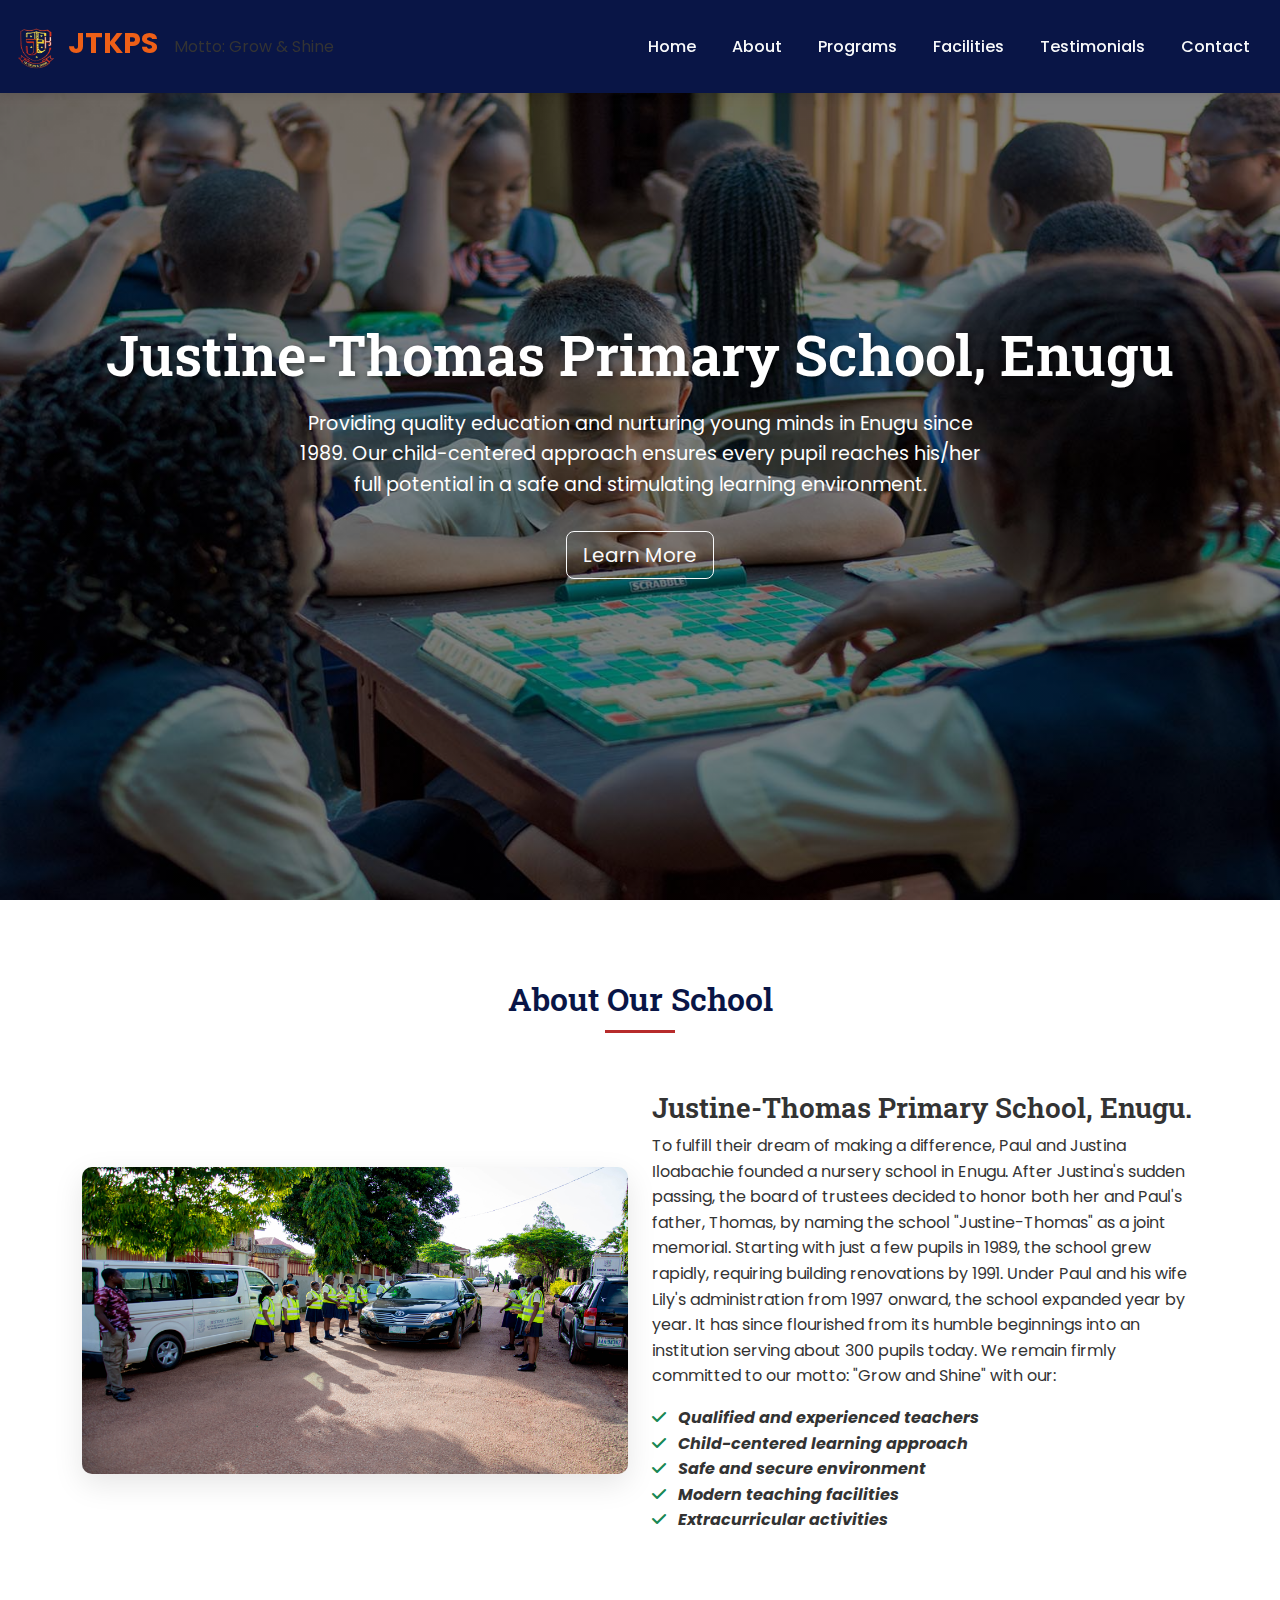
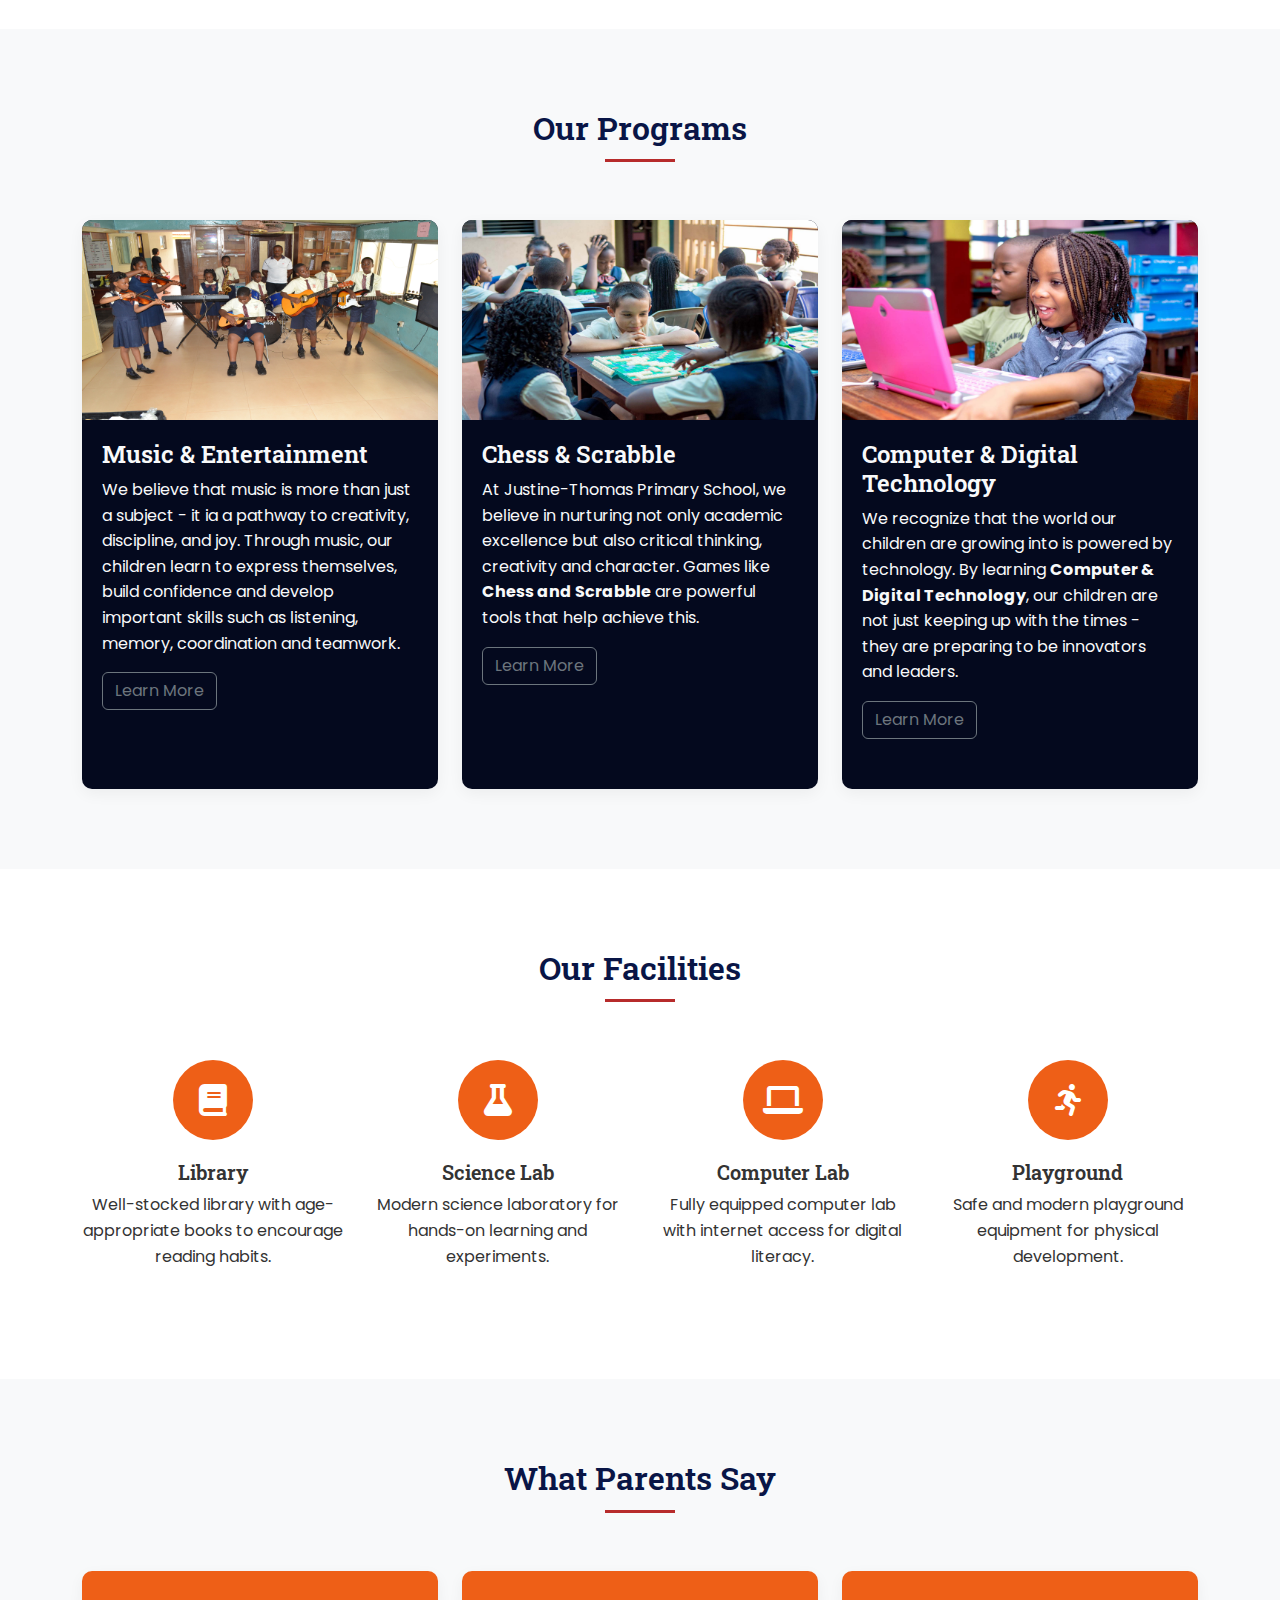
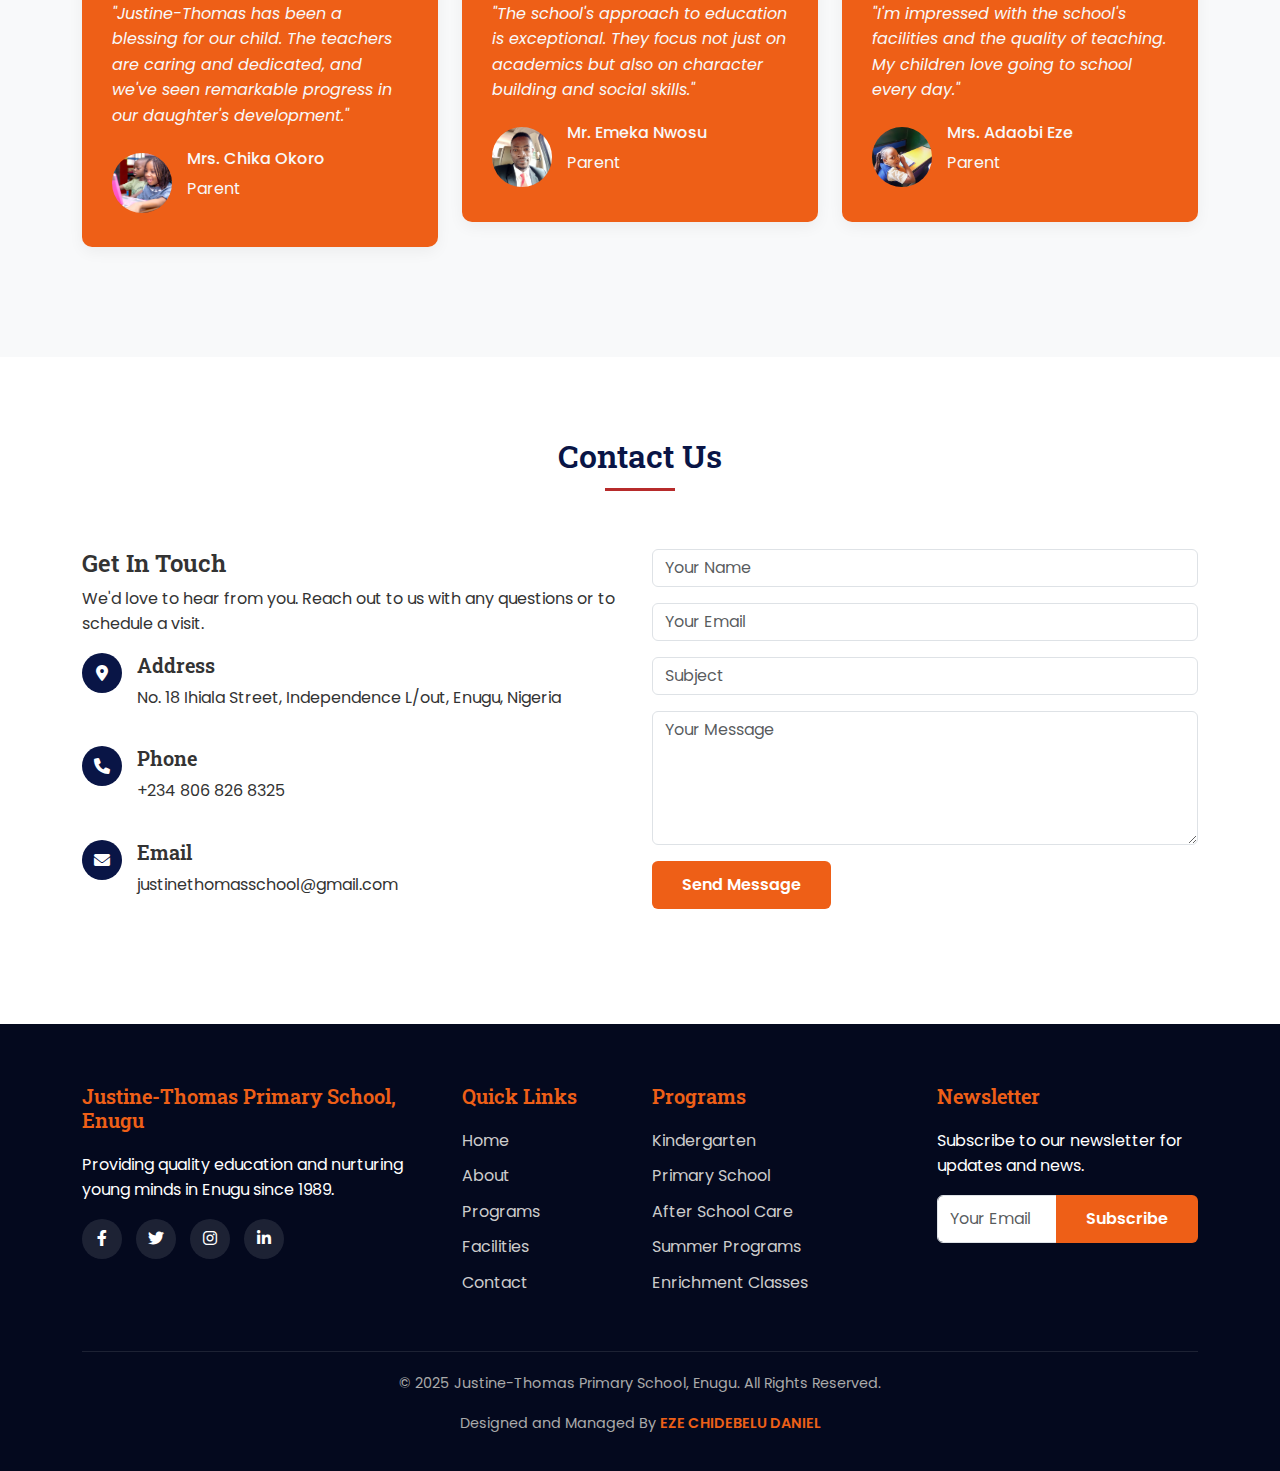
<file: index.html>
<!DOCTYPE html>
<html lang="en">
  <head>
    <meta charset="UTF-8" />
    <meta name="viewport" content="width=device-width, initial-scale=1.0" />
    <title>Justine-Thomas Primary School, Enugu</title>
    <!-- Fav icon files -->
    <link rel="apple-touch-icon" sizes="180x180" href="/apple-touch-icon.png" />
    <link rel="icon" type="image/png" sizes="32x32" href="/favicon-32x32.png" />
    <link rel="icon" type="image/png" sizes="16x16" href="/favicon-16x16.png" />
    <link rel="manifest" href="/site.webmanifest" />
    <!-- Bootstrap 5 CSS -->
    <link
      href="https://cdn.jsdelivr.net/npm/bootstrap@5.3.0-alpha1/dist/css/bootstrap.min.css"
      rel="stylesheet"
    />
    <!-- Font Awesome -->
    <link
      rel="stylesheet"
      href="https://cdnjs.cloudflare.com/ajax/libs/font-awesome/6.0.0/css/all.min.css"
    />
    <!-- Google Fonts -->
    <link
      href="https://fonts.googleapis.com/css2?family=Poppins:wght@300;400;500;600;700&family=Roboto+Slab:wght@300;400;500;600;700&display=swap"
      rel="stylesheet"
    />
    <link rel="stylesheet" href="main.css" />
    <link rel="shortcut icon" href="favicon.ico" type="image/x-icon" />
  </head>
  <body>
    <!-- Navigation -->
    <nav class="navbar navbar-expand-lg fixed-top">
      <div class="container-fluid">
        <a class="navbar-brand" href="#">
          <img
            src="logo.png"
            alt="Logo"
            width="50"
            height="50"
            class="d-inline-block align-text-top"
          />
          JTKPS
        </a>
        Motto: Grow & Shine
        <button
          class="navbar-toggler"
          type="button"
          data-bs-toggle="collapse"
          data-bs-target="#navbarNav"
        >
          <span class="navbar-toggler-icon"></span>
        </button>
        <div class="collapse navbar-collapse" id="navbarNav">
          <ul class="navbar-nav ms-auto">
            <li class="nav-item">
              <a class="nav-link" href="#home">Home</a>
            </li>
            <li class="nav-item">
              <a class="nav-link" href="#about">About</a>
            </li>
            <li class="nav-item">
              <a class="nav-link" href="#programs">Programs</a>
            </li>
            <li class="nav-item">
              <a class="nav-link" href="#facilities">Facilities</a>
            </li>
            <li class="nav-item">
              <a class="nav-link" href="#testimonials">Testimonials</a>
            </li>
            <li class="nav-item">
              <a class="nav-link" href="#contact">Contact</a>
            </li>
          </ul>
        </div>
      </div>
    </nav>

    <!-- Header with Background Image -->
    <header class="header" id="home">
      <div class="container">
        <div class="header-content">
          <h1>Justine-Thomas Primary School, Enugu</h1>
          <p>
            Providing quality education and nurturing young minds in Enugu since
            1989. Our child-centered approach ensures every pupil reaches
            his/her full potential in a safe and stimulating learning
            environment.
          </p>
          <a href="#about" class="btn btn-outline-light btn-lg">Learn More</a>
        </div>
      </div>
    </header>

    <!-- About Section -->
    <section id="about" class="section-padding">
      <div class="container">
        <div class="section-title">
          <h2>About Our School</h2>
        </div>
        <div class="row about-content">
          <div class="col-lg-6 mb-4 mb-lg-0">
            <div class="about-img">
              <img src="p1.jpg" alt="School Building" class="img-fluid" />
            </div>
          </div>
          <div class="col-lg-6">
            <h3 class="about-title">Justine-Thomas Primary School, Enugu.</h3>
            <p>
              To fulfill their dream of making a difference, Paul and Justina
              Iloabachie founded a nursery school in Enugu. After Justina's
              sudden passing, the board of trustees decided to honor both her
              and Paul's father, Thomas, by naming the school "Justine-Thomas"
              as a joint memorial. Starting with just a few pupils in 1989, the
              school grew rapidly, requiring building renovations by 1991. Under
              Paul and his wife Lily's administration from 1997 onward, the
              school expanded year by year. It has since flourished from its
              humble beginnings into an institution serving about 300 pupils
              today. We remain firmly committed to our motto: "Grow and Shine" with our:
            </p>
            <ul class="list-unstyled">
              <li>
                <i class="fas fa-check text-success me-2"></i>
                <em><strong>Qualified and experienced teachers</strong></em>
              </li>
              <li>
                <i class="fas fa-check text-success me-2"></i>
                <em><strong>Child-centered learning approach</strong></em>
              </li>
              <li>
                <i class="fas fa-check text-success me-2"></i>
                <em><strong>Safe and secure environment</strong></em>
              </li>
              <li>
                <i class="fas fa-check text-success me-2"></i>
                <em><strong>Modern teaching facilities</strong></em>
              </li>
              <li>
                <i class="fas fa-check text-success me-2"></i>
                <em><strong>Extracurricular activities</strong></em>
              </li>
            </ul> 
          </div>
        </div>
      </div>
    </section>

    <!-- Programs Section -->
    <section id="programs" class="section-padding bg-light">
      <div class="container">
        <div class="section-title">
          <h2>Our Programs</h2>
        </div>
        <div class="row">
          <!-- column 1 -->
          <div class="col-md-4">
            <div class="program-card">
              <div class="program-img">
                <img src="e1.jpg" alt="Music & Entertaiment" />
              </div>
              <div class="program-content">
                <h4>Music & Entertainment</h4>
                <p>
                  We believe that music is more than just a subject - it ia a
                  pathway to creativity, discipline, and joy. Through music, our
                  children learn to express themselves, build confidence and
                  develop important skills such as listening, memory,
                  coordination and teamwork.
                </p>
                <a href="#" class="btn btn-outline-secondary">Learn More</a>
              </div>
            </div>
          </div>
          <!-- column 2
          <div class="col-md-3">
            <div class="program-card">
              <div class="program-img">
                <img src="images/e5.jpg" alt="Arts & Culture" />
              </div>
              <div class="program-content">
                <h4>Arts & Culture</h4>
                <p>
                  We proud ourselves in the display of our rich cultural
                  heritage across the length an breadth of Nigeria, fostering
                  the spirit of accomodation and appreciation of our cultural
                  diversities.
                </p>
                <a href="#" class="btn btn-outline-secondary">Learn More</a>
              </div>
            </div>
          </div> -->

          <!-- column 3 -->
          <div class="col-md-4">
            <div class="program-card">
              <div class="program-img">
                <img src="p2.jpg" alt="Chess & Scrabble" />
              </div>
              <div class="program-content">
                <h4>Chess & Scrabble</h4>
                <p>
                  At Justine-Thomas Primary School, we believe in nurturing not
                  only academic excellence but also critical thinking,
                  creativity and character. Games like
                  <strong>Chess and Scrabble</strong> are powerful tools that
                  help achieve this.
                </p>
                <a href="#" class="btn btn-outline-secondary">Learn More</a>
              </div>
            </div>
          </div>
          <div class="col-md-4">
            <div class="program-card">
              <div class="program-img">
                <img src="p4.jpg" alt="Computer & Digital Technology" />
              </div>
              <div class="program-content">
                <h4>Computer & Digital Technology</h4>
                <p>
                  We recognize that the world our children are growing into is
                  powered by technology. By learning
                  <strong>Computer & Digital Technology</strong>, our children
                  are not just keeping up with the times - they are preparing to
                  be innovators and leaders.
                </p>
                <a href="#" class="btn btn-outline-secondary">Learn More</a>
              </div>
            </div>
          </div>
        </div>
      </div>
    </section>

    <!-- Facilities Section -->
    <section id="facilities" class="section-padding">
      <div class="container">
        <div class="section-title">
          <h2>Our Facilities</h2>
        </div>
        <div class="row">
          <div class="col-md-3 col-sm-6">
            <div class="facility-item">
              <div class="facility-icon">
                <i class="fas fa-book"></i>
              </div>
              <h5>Library</h5>
              <p>
                Well-stocked library with age-appropriate books to encourage
                reading habits.
              </p>
            </div>
          </div>
          <div class="col-md-3 col-sm-6">
            <div class="facility-item">
              <div class="facility-icon">
                <i class="fas fa-flask"></i>
              </div>
              <h5>Science Lab</h5>
              <p>
                Modern science laboratory for hands-on learning and experiments.
              </p>
            </div>
          </div>
          <div class="col-md-3 col-sm-6">
            <div class="facility-item">
              <div class="facility-icon">
                <i class="fas fa-laptop"></i>
              </div>
              <h5>Computer Lab</h5>
              <p>
                Fully equipped computer lab with internet access for digital
                literacy.
              </p>
            </div>
          </div>
          <div class="col-md-3 col-sm-6">
            <div class="facility-item">
              <div class="facility-icon">
                <i class="fas fa-running"></i>
              </div>
              <h5>Playground</h5>
              <p>
                Safe and modern playground equipment for physical development.
              </p>
            </div>
          </div>
        </div>
      </div>
    </section>

    <!-- Testimonials Section -->
    <section id="testimonials" class="section-padding bg-light">
      <div class="container">
        <div class="section-title">
          <h2>What Parents Say</h2>
        </div>
        <div class="row">
          <div class="col-lg-4 col-md-6">
            <div class="testimonial-card">
              <div class="testimonial-text">
                "Justine-Thomas has been a blessing for our child. The teachers
                are caring and dedicated, and we've seen remarkable progress in
                our daughter's development."
              </div>
              <div class="testimonial-author">
                <div class="author-img">
                  <img src="p4.jpg" alt="Parent" />
                </div>
                <div>
                  <h6>Mrs. Chika Okoro</h6>
                  <p>Parent</p>
                </div>
              </div>
            </div>
          </div>
          <div class="col-lg-4 col-md-6">
            <div class="testimonial-card">
              <div class="testimonial-text">
                "The school's approach to education is exceptional. They focus
                not just on academics but also on character building and social
                skills."
              </div>
              <div class="testimonial-author">
                <div class="author-img">
                  <img src="p11.jpg" alt="Parent" />
                </div>
                <div>
                  <h6>Mr. Emeka Nwosu</h6>
                  <p>Parent</p>
                </div>
              </div>
            </div>
          </div>
          <div class="col-lg-4 col-md-6 mx-auto">
            <div class="testimonial-card">
              <div class="testimonial-text">
                "I'm impressed with the school's facilities and the quality of
                teaching. My children love going to school every day."
              </div>
              <div class="testimonial-author">
                <div class="author-img">
                  <img src="crystal.jpg" alt="Parent" />
                </div>
                <div>
                  <h6>Mrs. Adaobi Eze</h6>
                  <p>Parent</p>
                </div>
              </div>
            </div>
          </div>
        </div>
      </div>
    </section>

    <!-- Contact Section -->
    <section id="contact" class="section-padding">
      <div class="container">
        <div class="section-title">
          <h2>Contact Us</h2>
        </div>
        <div class="row">
          <div class="col-lg-6">
            <div class="contact-info">
              <h4>Get In Touch</h4>
              <p>
                We'd love to hear from you. Reach out to us with any questions
                or to schedule a visit.
              </p>

              <div class="contact-item">
                <div class="contact-icon">
                  <i class="fas fa-map-marker-alt"></i>
                </div>
                <div>
                  <h5>Address</h5>
                  <p>
                    No. 18 Ihiala Street, Independence L/out, Enugu, Nigeria
                  </p>
                </div>
              </div>

              <div class="contact-item">
                <div class="contact-icon">
                  <i class="fas fa-phone"></i>
                </div>
                <div>
                  <h5>Phone</h5>
                  <p>+234 806 826 8325</p>
                </div>
              </div>

              <div class="contact-item">
                <div class="contact-icon">
                  <i class="fas fa-envelope"></i>
                </div>
                <div>
                  <h5>Email</h5>
                  <p>justinethomasschool@gmail.com</p>
                </div>
              </div>
            </div>
          </div>
          <div class="col-lg-6">
            <!-- Email form -->
            <form
              action="https://formsubmit.co/caea81a7aa1fa051bc01884124cad300"
              method="post"
            >
              <div class="mb-3">
                <input
                  type="text"
                  class="form-control"
                  placeholder="Your Name"
                  required
                />
              </div>
              <div class="mb-3">
                <input
                  type="email"
                  class="form-control"
                  placeholder="Your Email"
                  required
                />
              </div>
              <div class="mb-3">
                <input type="text" class="form-control" placeholder="Subject" />
              </div>
              <div class="mb-3">
                <textarea
                  class="form-control"
                  rows="5"
                  placeholder="Your Message"
                  required
                ></textarea>
              </div>
              <button type="submit" class="btn btn-primary">
                Send Message
              </button>
            </form>
          </div>
        </div>
      </div>
    </section>

    <!-- Footer -->
    <footer class="footer">
      <div class="container">
        <div class="row">
          <div class="col-lg-4 col-md-6 mb-4 mb-md-0">
            <h5>Justine-Thomas Primary School, Enugu</h5>
            <p>
              Providing quality education and nurturing young minds in Enugu
              since 1989.
            </p>
            <div class="social-links">
              <a href="https://www.facebook.com/justinethomasprimaryschool"
                ><i class="fab fa-facebook-f"></i
              ></a>
              <a href="#"><i class="fab fa-twitter"></i></a>
              <a href="https://www.instagram.com/justinethomasprimaryschool/"
                ><i class="fab fa-instagram"></i
              ></a>
              <a
                href="https://www.linkedin.com/company/justine-thomas-kindergarten-primary-school/"
                ><i class="fab fa-linkedin-in"></i
              ></a>
            </div>
          </div>
          <div class="col-lg-2 col-md-6 mb-4 mb-md-0">
            <h5>Quick Links</h5>
            <ul class="footer-links list-unstyled">
              <li><a href="#home">Home</a></li>
              <li><a href="#about">About</a></li>
              <li><a href="#programs">Programs</a></li>
              <li><a href="#facilities">Facilities</a></li>
              <li><a href="#contact">Contact</a></li>
            </ul>
          </div>
          <div class="col-lg-3 col-md-6 mb-4 mb-md-0">
            <h5>Programs</h5>
            <ul class="footer-links list-unstyled">
              <li><a href="#">Kindergarten</a></li>
              <li><a href="#">Primary School</a></li>
              <li><a href="#">After School Care</a></li>
              <li><a href="#">Summer Programs</a></li>
              <li><a href="#">Enrichment Classes</a></li>
            </ul>
          </div>
          <div class="col-lg-3 col-md-6">
            <h5>Newsletter</h5>
            <p>Subscribe to our newsletter for updates and news.</p>
            <form>
              <div class="input-group mb-3">
                <input
                  type="email"
                  name="email"
                  class="form-control"
                  placeholder="Your Email"
                  required
                />
                <button class="btn btn-primary" type="button">Subscribe</button>
              </div>
            </form>
          </div>
        </div>
        <div class="copyright">
          <p>
            &copy; 2025 Justine-Thomas Primary School, Enugu. All Rights
            Reserved.
          </p>
          <p>
            Designed and Managed By
            <a
              class="d-inline-block creator"
              href="https://www.linkedin.com/in/dannycharis/"
              target="_blank"
              >EZE CHIDEBELU DANIEL</a
            >
          </p>
        </div>
      </div>
    </footer>

    <!-- Bootstrap 5 JS -->
    <script src="https://cdn.jsdelivr.net/npm/bootstrap@5.3.0-alpha1/dist/js/bootstrap.bundle.min.js"></script>
    <script src="script.js"></script>
  </body>
</html>
</file>
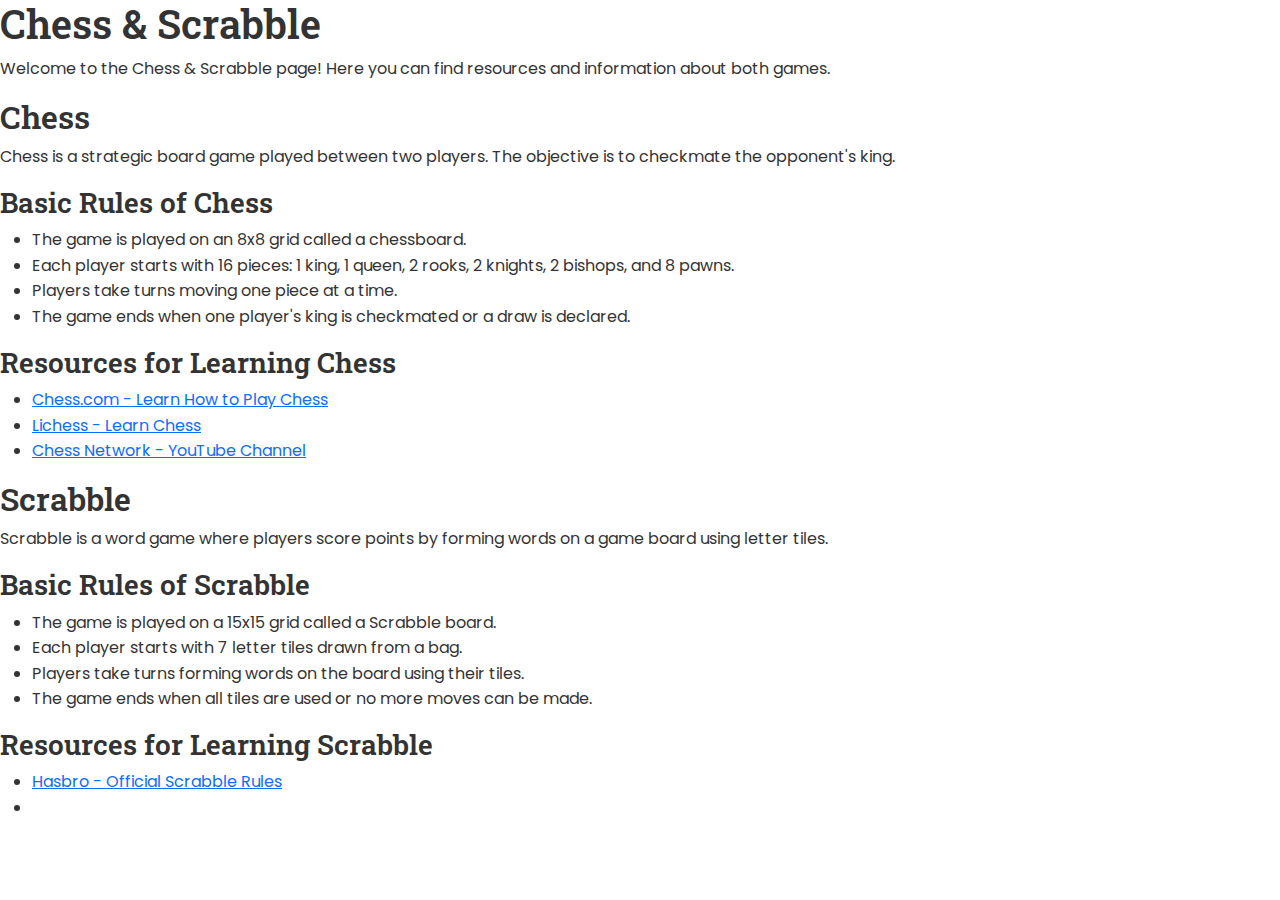
<file: chess.html>
<!DOCTYPE html>
<html lang="en">
<head>
     <meta charset="UTF-8" />
    <meta name="viewport" content="width=device-width, initial-scale=1.0" />
    <title>Chess & Scrabble - Justine-Thomas Primary School</title>
    <!-- Fav icon files -->
    <link rel="apple-touch-icon" sizes="180x180" href="/apple-touch-icon.png" />
    <link rel="icon" type="image/png" sizes="32x32" href="/favicon-32x32.png" />
    <link rel="icon" type="image/png" sizes="16x16" href="/favicon-16x16.png" />
    <link rel="manifest" href="/site.webmanifest" />
    <!-- Bootstrap 5 CSS -->
    <link
      href="https://cdn.jsdelivr.net/npm/bootstrap@5.3.0-alpha1/dist/css/bootstrap.min.css"
      rel="stylesheet"
    />
    <!-- Font Awesome -->
    <link
      rel="stylesheet"
      href="https://cdnjs.cloudflare.com/ajax/libs/font-awesome/6.0.0/css/all.min.css"
    />
    <!-- Google Fonts -->
    <link
      href="https://fonts.googleapis.com/css2?family=Poppins:wght@300;400;500;600;700&family=Roboto+Slab:wght@300;400;500;600;700&display=swap"
      rel="stylesheet"
    />
    <link rel="stylesheet" href="main.css">
</head>
<body>
    <h1>Chess & Scrabble</h1>
    <p>Welcome to the Chess & Scrabble page! Here you can find resources and information about both games.</p>
    <h2>Chess</h2>
    <p>Chess is a strategic board game played between two players. The objective is to checkmate the opponent's king.</p>
    <h3>Basic Rules of Chess</h3>
    <ul>
        <li>The game is played on an 8x8 grid called a chessboard.</li>
        <li>Each player starts with 16 pieces: 1 king, 1 queen, 2 rooks, 2 knights, 2 bishops, and 8 pawns.</li>
        <li>Players take turns moving one piece at a time.</li>
        <li>The game ends when one player's king is checkmated or a draw is declared.</li>
    </ul>
    <h3>Resources for Learning Chess</h3>
    <ul>
        <li><a href="https://www.chess.com/learn-how-to-play-chess">Chess.com - Learn How to Play Chess</a></li>
        <li><a href="https://lichess.org/learn#/">Lichess - Learn Chess</a></li>
        <li><a href="https://www.youtube.com/user/ChessNetwork">Chess Network - YouTube Channel</a></li>
    </ul>

    <h2>Scrabble</h2>
    <p>Scrabble is a word game where players score points by forming words on a game board using letter tiles.</p>
    <h3>Basic Rules of Scrabble</h3>
    <ul>
        <li>The game is played on a 15x15 grid called a Scrabble board.</li>
        <li>Each player starts with 7 letter tiles drawn from a bag.</li>
        <li>Players take turns forming words on the board using their tiles.</li>
        <li>The game ends when all tiles are used or no more moves can be made.</li>
    </ul>
    <h3>Resources for Learning Scrabble</h3>
    <ul>
        <li><a href="https://scrabble.hasbro.com/en-us/rules">Hasbro - Official Scrabble Rules</a></li>
        <li
</body>
</html>
</file>
<file: main.css>
:root {
  --primary-color: #091546;
  --secondary-color: #ee5f17;
  --accent-color: #2ecc71;
  --light-color: #f8f9fa;
  --dark-color: #04091e;
  /* --another-color: #091546; */
  --contact-color: rgba(182, 39, 39, 0.98);
}

body {
  font-family: "Poppins", sans-serif;
  color: #333;
  line-height: 1.6;
}

h1,
h2,
h3,
h4,
h5 {
  font-family: "Roboto Slab", Arial, serif;
  font-weight: 600;
}

/* Transparent Navbar */
.navbar {
  background-color: var(--primary-color);
  transition: all 0.3s ease;
  padding: 15px 0;
  box-shadow: 0 2px 10px rgba(0, 0, 0, 0.1);
}

.navbar.scrolled {
  background-color: var(--primary-color);
  padding: 10px 0;
  box-shadow: 0 5px 15px rgba(0, 0, 0, 0.1);
}

.navbar-brand {
  font-weight: 700;
  font-size: 1.8rem;
  color: var(--secondary-color);
}

.navbar-nav .nav-link {
  color: var(--light-color);
  font-weight: 500;
  margin: 0 10px;
  transition: color 0.3s;
}

.navbar-brand:hover{
    color: var(--light-color);
}

.navbar-nav .nav-link:hover {
  color: var(--secondary-color);
}

/* Header with Background Image */
.header {
  background-image: linear-gradient(rgba(0, 0, 0, 0.5), rgba(0, 0, 0, 0.5)),
    url("p2.jpg");
  background-size: cover;
  background-position: center;
  background-attachment: fixed;
  height: 100vh;
  display: flex;
  align-items: center;
  color: white;
  text-align: center;
}

.header-content h1 {
  font-size: 3.5rem;
  margin-bottom: 20px;
  text-shadow: 2px 2px 5px rgba(0, 0, 0, 0.5);
}

.header-content p {
  font-size: 1.2rem;
  margin-bottom: 30px;
  max-width: 700px;
  margin-left: auto;
  margin-right: auto;
}

.btn-primary {
  background-color: var(--secondary-color);
  border: none;
  padding: 12px 30px;
  font-weight: 600;
  transition: all 0.3s;
}

.btn-primary:hover {
  background-color: #e67e22;
  transform: translateY(-3px);
  box-shadow: 0 5px 15px rgba(0, 0, 0, 0.2);
}

/* Sections */
.section-padding {
  padding: 80px 0;
}

.section-title {
  margin-bottom: 50px;
  text-align: center;
}

.section-title h2 {
  /* color: var(--primary-color); */
  color: var(--primary-color);
  position: relative;
  display: inline-block;
  padding-bottom: 15px;
}

.section-title h2:after {
  content: "";
  position: absolute;
  width: 70px;
  height: 3px;
  background-color: var(--contact-color);
  bottom: 0;
  left: 50%;
  transform: translateX(-50%);
}

/* About Section */
.about-content {
  display: flex;
  align-items: center;
}

.about-img {
  border-radius: 10px;
  overflow: hidden;
  box-shadow: 0 10px 30px rgba(0, 0, 0, 0.1);
}

/* Programs Section */
.program-card {
  background: var(--dark-color);
  color: var(--light-color);
  border-radius: 10px;
  overflow: hidden;
  box-shadow: 0 5px 15px rgba(0, 0, 0, 0.05);
  transition: all 0.3s;
  height: 100%;
  margin-bottom: 30px;
}

.program-card:hover {
  transform: translateY(-10px);
  box-shadow: 0 15px 30px rgba(0, 0, 0, 0.1);
}

.program-img {
  height: 200px;
  overflow: hidden;
}

.program-img img {
  width: 100%;
  height: 100%;
  object-fit: cover;
  transition: transform 0.5s;
}

.program-card:hover .program-img img {
  transform: scale(1.1);
}

.program-content {
  padding: 20px;
}

/* Facilities Section */
.facility-item {
  text-align: center;
  margin-bottom: 30px;
}

.facility-icon {
  width: 80px;
  height: 80px;
  background-color: var(--secondary-color);
  color: white;
  border-radius: 50%;
  display: flex;
  align-items: center;
  justify-content: center;
  margin: 0 auto 20px;
  font-size: 2rem;
}

/* Testimonials */
.testimonial-card {
  background: var(--secondary-color);
  color: var(--light-color);
  border-radius: 10px;
  padding: 30px;
  box-shadow: 0 5px 15px rgba(0, 0, 0, 0.05);
  margin-bottom: 30px;
}

.testimonial-text {
  font-style: italic;
  margin-bottom: 20px;
}

.testimonial-author {
  display: flex;
  align-items: center;
}

.author-img {
  width: 60px;
  height: 60px;
  border-radius: 50%;
  overflow: hidden;
  margin-right: 15px;
}

.author-img img {
  width: 100%;
  height: 100%;
  object-fit: cover;
}

/* Contact Section */
.contact-info {
  margin-bottom: 30px;
}

.contact-item {
  display: flex;
  align-items: flex-start;
  margin-bottom: 20px;
}

.contact-icon {
  width: 40px;
  height: 40px;
  background-color: var(--primary-color);
  color: white;
  border-radius: 50%;
  display: flex;
  align-items: center;
  justify-content: center;
  margin-right: 15px;
  flex-shrink: 0;
}

/* Footer */
.footer {
  background-color: var(--dark-color);
  color: white;
  padding: 60px 0 20px;
}

.footer h5 {
  color: var(--secondary-color);
  margin-bottom: 20px;
}

.footer-links li {
  margin-bottom: 10px;
}

.footer-links a {
  color: #ccc;
  text-decoration: none;
  transition: color 0.3s;
}

.footer-links a:hover {
  color: var(--secondary-color);
}

.social-links a {
  display: inline-block;
  width: 40px;
  height: 40px;
  background-color: rgba(255, 255, 255, 0.1);
  border-radius: 50%;
  color: white;
  text-align: center;
  line-height: 40px;
  margin-right: 10px;
  transition: all 0.3s;
}

.social-links a:hover {
  background-color: var(--secondary-color);
  transform: translateY(-3px);
}

.copyright {
  border-top: 1px solid rgba(255, 255, 255, 0.1);
  padding-top: 20px;
  margin-top: 40px;
  text-align: center;
  font-size: 0.9rem;
  color: #aaa;
}

.

/* Responsive Adjustments */
@media (max-width: 768px) {
  .header-content h1 {
    font-size: 2.5rem;
  }

  .header-content p {
    font-size: 1rem;
  }

  .section-padding {
    padding: 60px 0;
  }

  .about-content {
    flex-direction: column;
  }

  .about-img {
    margin-bottom: 30px;
  }
}

@media (max-width: 576px) {
  .header-content h1 {
    font-size: 2rem;
  }

  .navbar-brand {
    font-size: 1.5rem;
  }
}


.creator {
  color: var(--secondary-color);
  font-weight: 600;
  text-decoration: none;
}
</file>
